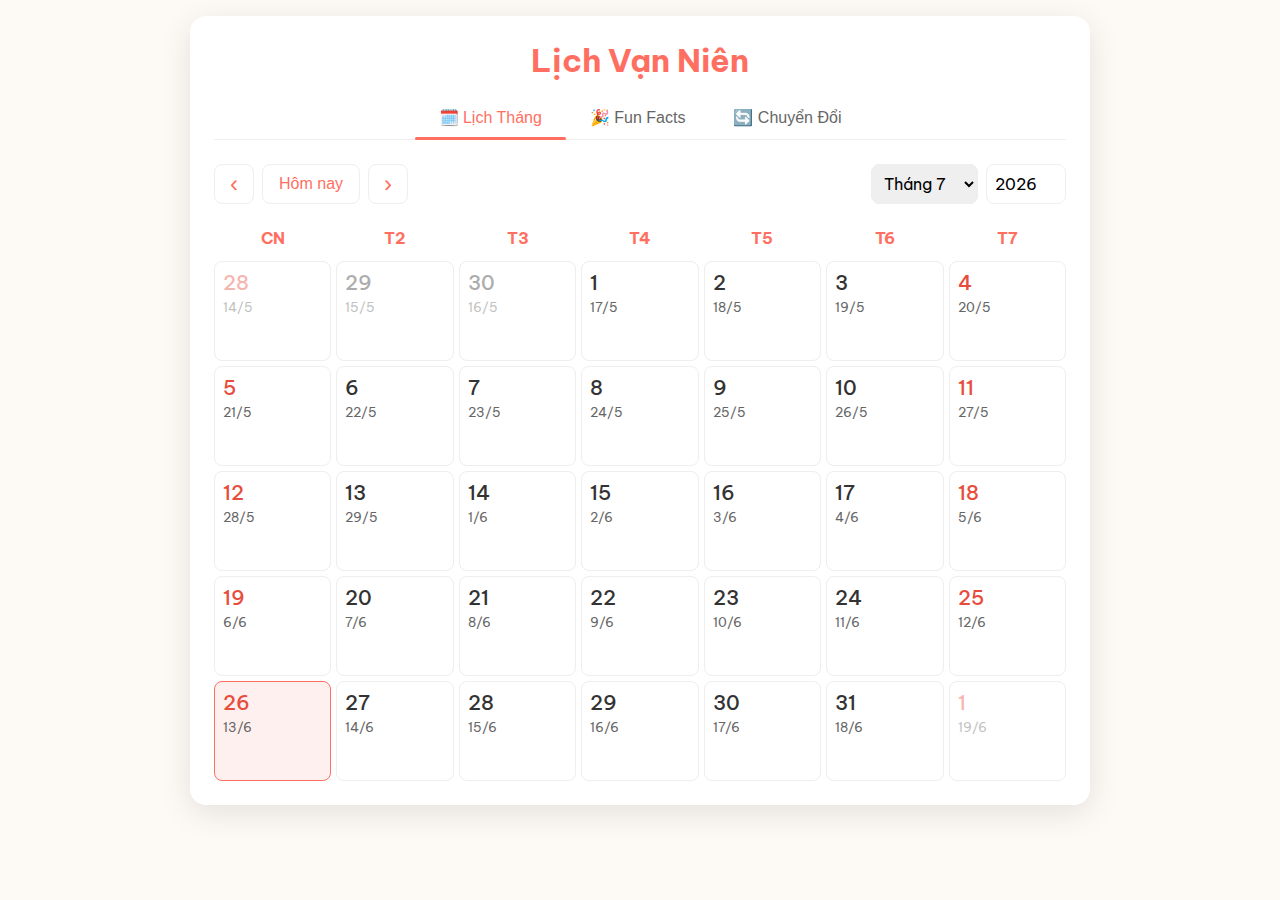
<file: amlich/index.html>
<!DOCTYPE html>
<html lang="vi">
<head>
  <meta charset="UTF-8">
  <meta name="viewport" content="width=device-width, initial-scale=1.0">
  <title>Lịch Vạn Niên & Fun Facts</title>
  <link rel="preconnect" href="https://fonts.googleapis.com">
  <link rel="preconnect" href="https://fonts.gstatic.com" crossorigin>
  <link href="https://fonts.googleapis.com/css2?family=Be+Vietnam+Pro:wght@300;400;500;700&display=swap" rel="stylesheet">
  <!-- The amlich.js library is now loaded via an import in index.tsx -->

<script type="importmap">
{
  "imports": {
    "react": "https://esm.sh/react@^19.1.0",
    "react-dom/": "https://esm.sh/react-dom@^19.1.0/",
    "react/": "https://esm.sh/react@^19.1.0/"
  }
}
</script>
  <script type="module" crossorigin src="https://minhdnn.github.io/amlich/assets/index-DAsAkIBt.js"></script>
  <link rel="stylesheet" crossorigin href="https://minhdnn.github.io/amlich/assets/index-CQAkAXxK.css">
</head>
<body>
  <div id="root"></div>
</body>
</html>
</file>
